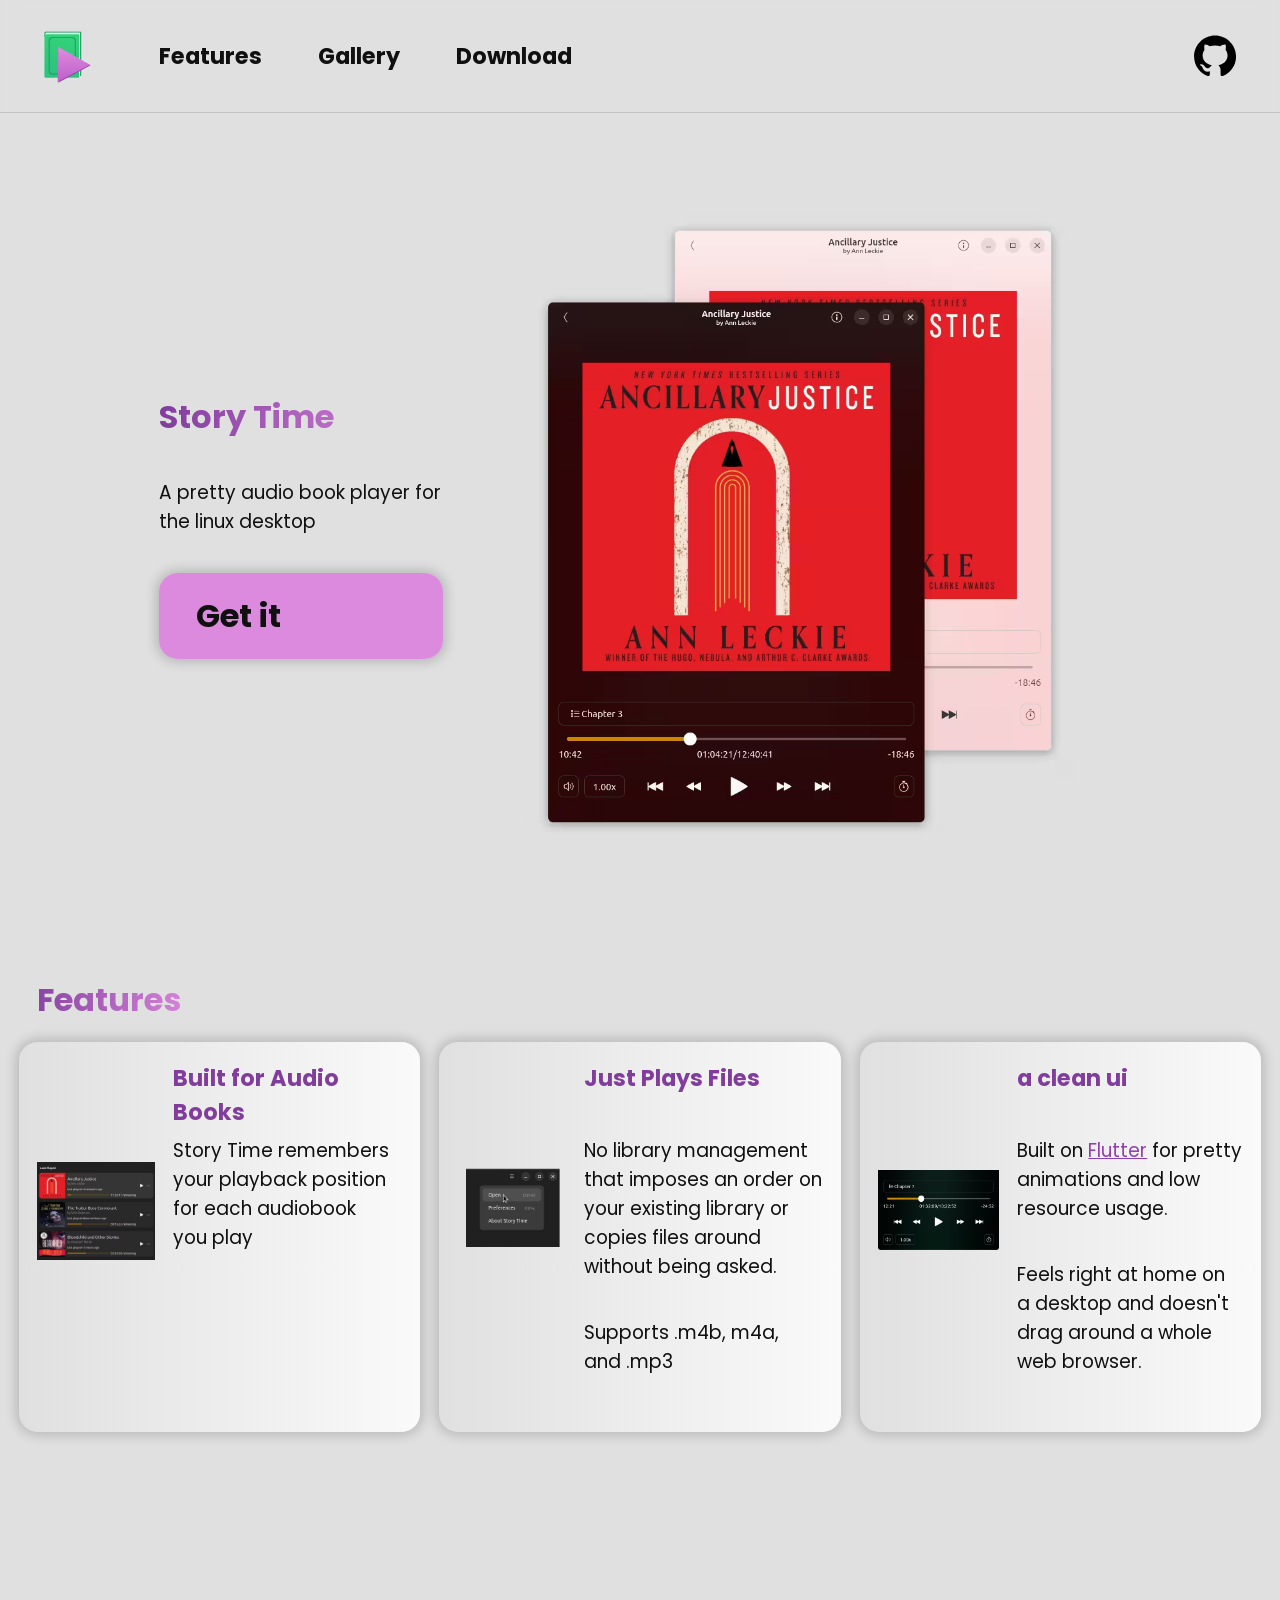
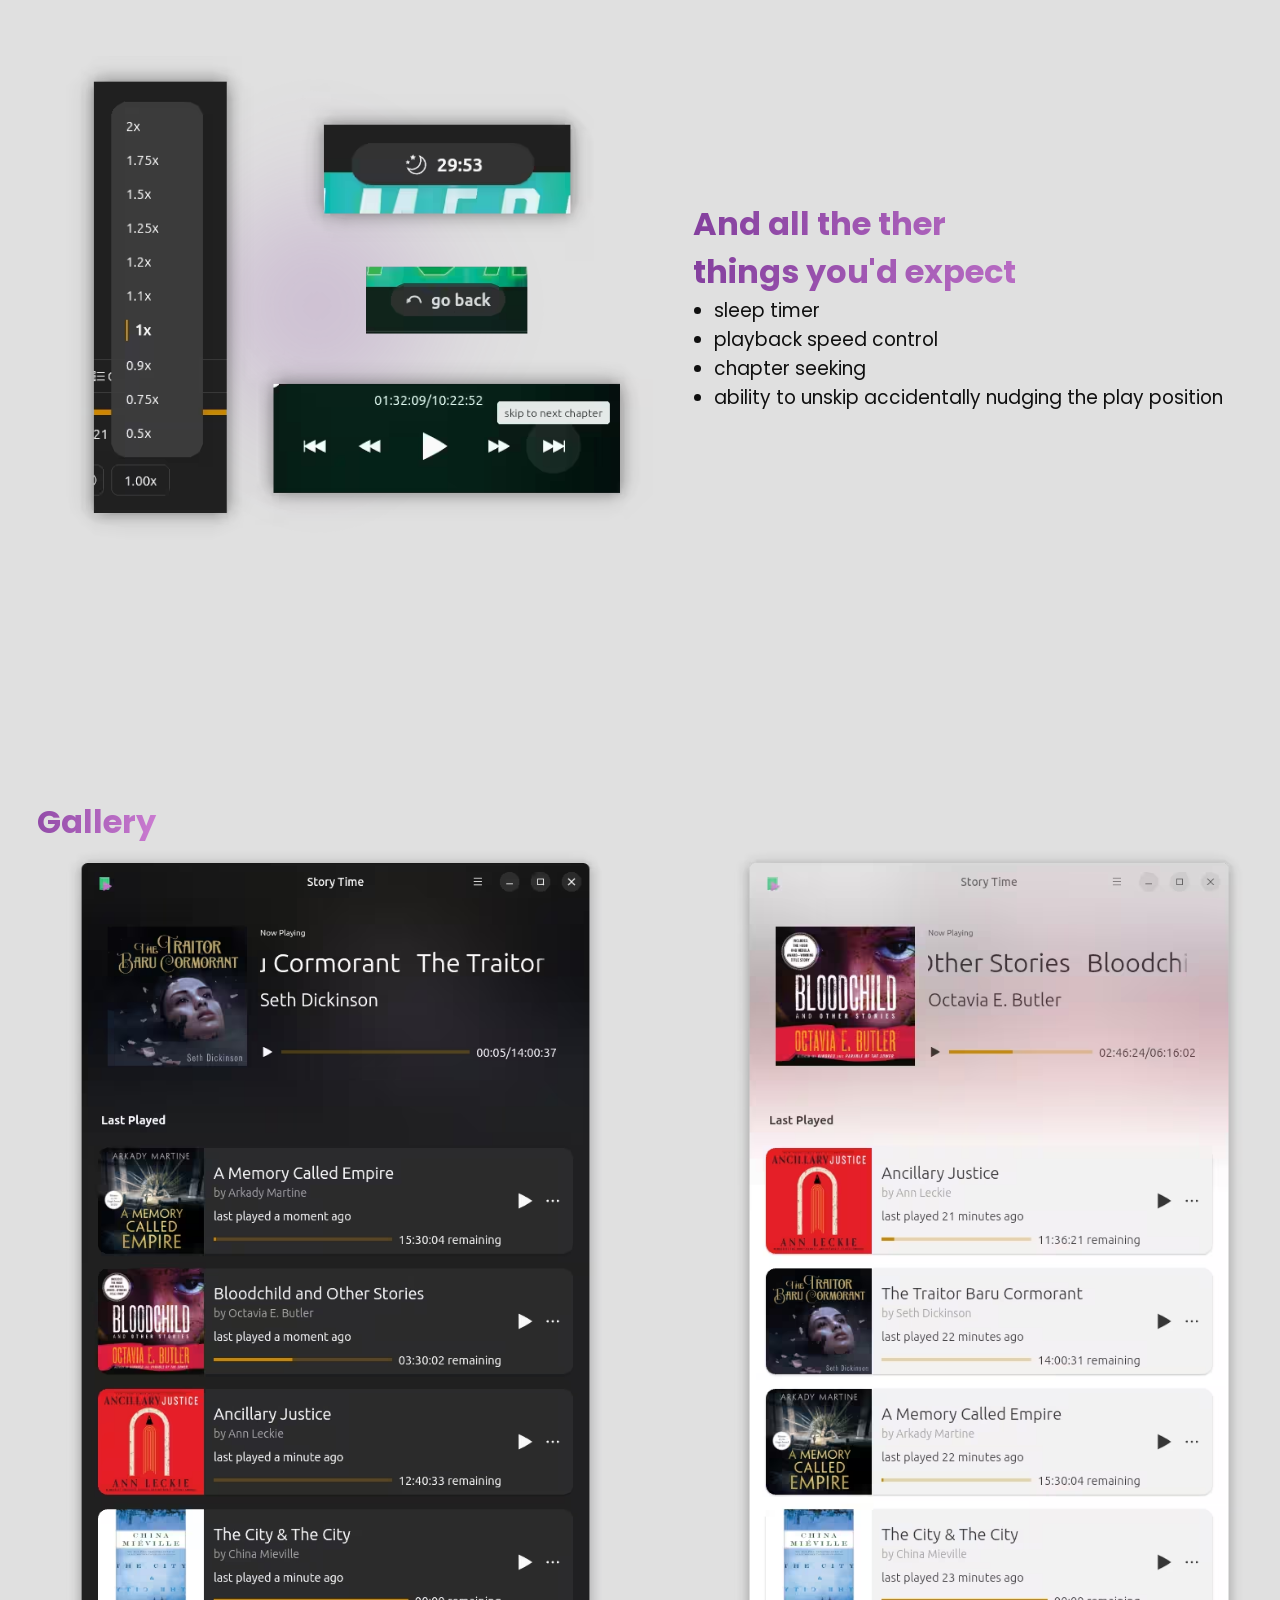
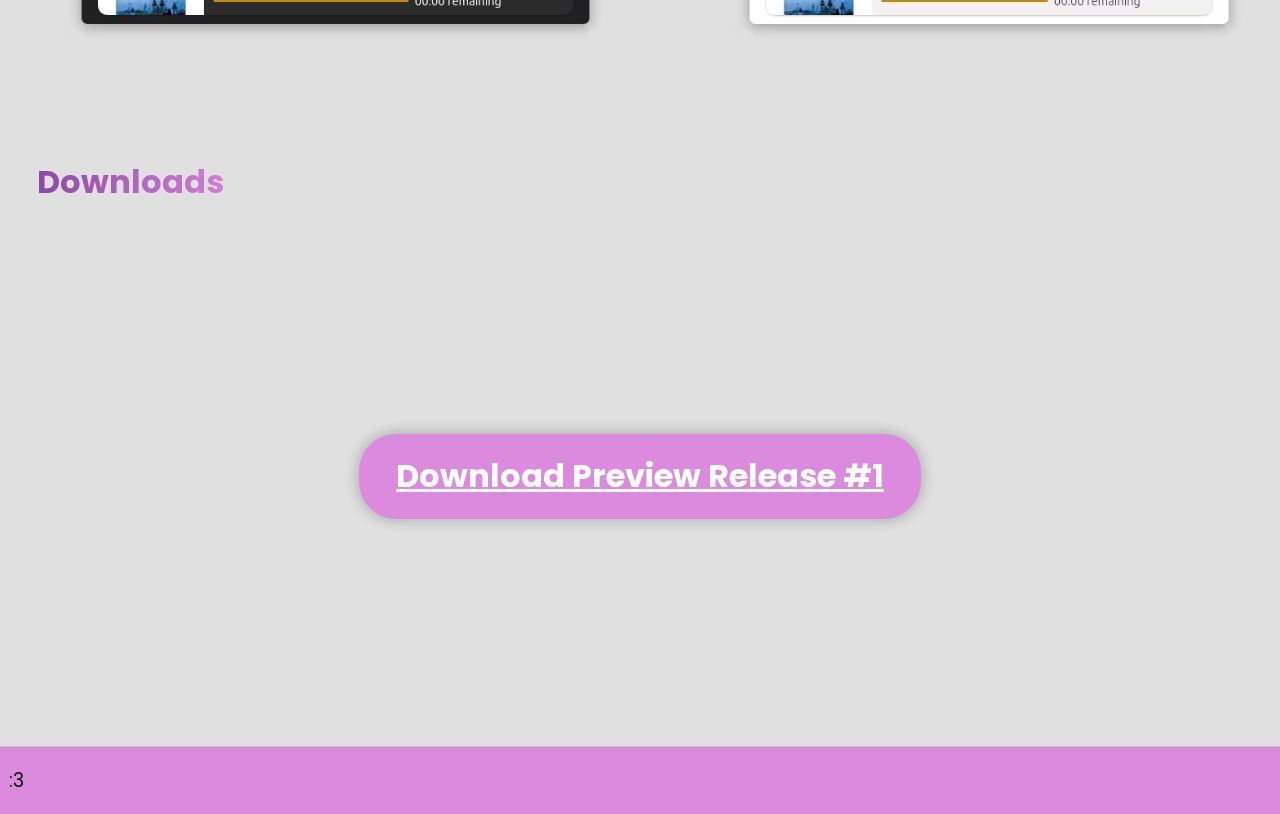
<file: docs/index.html>
<!DOCTYPE html>
<html lang="en">

<head>
    <meta charset="UTF-8">
    <meta name="viewport" content="width=device-width, initial-scale=1.0">
    <link rel="stylesheet" type="text/css" href="landing.css" />
    <title>Story Time</title>
</head>

<body>
    <section id="header">
        <nav class="small-nav">
            <a href="#hero" class="main-nav-item nav-logo">
                <img class="logo" src="img/logo.svg" />
                <span class="sr-only">Story Time</span>
            </a>
        </nav>

        <nav class="wide-nav">
            <a href="#header" class="nav-logo">
                <img class="logo" src="img/logo.svg" />
                <span class="sr-only">Story Time</span>
            </a>
            <a href="#features" class="main-nav-item">Features</a>
            <a href="#gallery" class="main-nav-item">Gallery</a>

            <a href="#downloads" class="main-nav-item">Download</a>
        </nav>

        <div class="actions">
            <!-- <button onClick="toggleTheme()" id="theme" aria-label="toggle light/dark theme" class="main-nav-item light-dark">☀</button> -->
            <a href="https://github.com/vovinhd/story_time" target="_blank" class="nav-logo github">
                <img id="gh-logo" class="logo" src="GitHub_Invertocat_White_Clearspace.svg" />

                <span class="sr-only">GitHub</span>
            </a>
        </div>
    </section>

    <main>
        <section id="hero">
            <div class="hero-images">
                <img src="img/hero.avif" class="hero-image"  />
            </div>

            <div class="hero-actions">
                <h1>Story Time</h1>
                A pretty audio book player for the linux desktop
                <a href="#downloads" class="hero-cta">Get it</a>
            </div>
        </section>

        <section id="features">
            <h2>
                Features
            </h2>
            <ul class="standout-features">
                <li class="card">
                    <img src="img/position.avif" class="card-img" />

                    <span class="card-header">Built for Audio Books</span>
                    <div class="card-content">
                        <p>
                            Story Time remembers your playback position for each audiobook you play
                    </div>
                </li>

                <li class="card">
                    <img src="img/open.avif" class="card-img" />

                    <span class="card-header">Just Plays Files</span>

                    <div class="card-content">
                        <p>
                            No library management that imposes an order on your existing library or copies files around
                            without being asked.
                        <p>
                            Supports .m4b, m4a, and .mp3
                    </div>
                </li>

                <li class="card">
                    <img src="img/player_details.avif" class="card-img" />

                    <span class="card-header">a clean ui</span>
                    <div class="card-content">
                        <p>
                            Built on <a href="https://flutter.dev" target="_blank">Flutter</a> for pretty animations and
                            low resource usage.
                        <p>
                            Feels right at home on a desktop and doesn't drag around a whole web browser.
                    </div>
                </li>

                <!-- <li class="card">
                    better taste in audio books than comparable software
                </li> -->

            </ul>


            <section id="additional-features" class="additional-features">

                <div class="features-img">
                    <img src="img/details.avif" />
                </div>
                <div>
                    <h2>And all the ther things you'd expect</h2>
                    <ul>
                        <li>sleep timer</li>
                        <li>playback speed control</li>
                        <li>chapter seeking</li>
                        <li>ability to unskip accidentally nudging the play position</li>
                    </ul>
                </div>
            </section>
        </section>
        </section>

        <section id="gallery" class="gallery">
            <h2>
                Gallery
            </h2>
            <div class="h-scroller">
                <img src="img/home.avif" />
                <img src="img/home_light.avif" />

                <img src="img/player.avif" />
                <img src="img/player_light.avif" />

                <img src="img/chapters.avif" />
                <img src="img/chapters_light.avif" />
            </div>
        </section>

        <section id="downloads">
            <h2 class=""> Downloads </h2>
            <div class="dl-container">
                <a href="https://github.com/vovinhd/story_time/releases" class="temp-download-button ">
                    Download Preview Release #1
                </a>
            </div>
        </section>
    </main>

    <footer>
        :3
    </footer>

    <script>

    const prefersLightTheme = window.matchMedia('(prefers-color-scheme: light)');
    if (prefersLightTheme.matches) {
        console.log("lightmode t_t"); 

        var gh = document.getElementById("gh-logo");
        gh.src = "GitHub_Invertocat_Black_Clearspace.svg"
    } 

    </script>
</body>

</html>
</file>
<file: docs/landing.css>
@font-face {
    font-family: Poppins;
    src: url(fonts/Poppins-Regular.ttf);
    font-weight: 400;
}


@font-face {
    font-family: Poppins;
    src: url(fonts/Poppins-Italic.ttf);
    font-style: italic;
    font-weight: 400;
}

@font-face {
    font-family: Poppins;
    src: url(fonts/Poppins-Bold.ttf);
    font-weight: 800;
}





*,
*::before,
*::after {
    box-sizing: border-box;
}

*:not(dialog) {
    margin: 0;
}

@media (prefers-reduced-motion: no-preference) {
    html {
        interpolate-size: allow-keywords;
    }
}

img,
picture,
video,
canvas,
svg {
    display: block;
    max-width: 100%;
}

p {
    text-wrap: pretty;
}

h1,
h2,
h3,
h4,
h5,
h6 {
    text-wrap: balance;
}

:root {
    color-scheme: light dark;
    font-size: 14pt;
    isolation: isolate;

    --accent-color: light-dark(#813D9C, #33D17A);
    --accent2-color: light-dark(#DC8ADD, #8FF0A4);
    --hero-color: light-dark(#DC8ADD, #2EC27E);
    --card-color: light-dark(#fafafa, #242424);
    --bg-color: light-dark(#e0e0e0, #171717);
    --text-color: light-dark(#101010, #ececec);
    --link-color: light-dark(#9141AC, #33D17A);
    --link-visited: light-dark(#613583, #26A269);
    --footer-border: light-dark(#c2c2c2, #282828);
    --header-color: light-dark(#e0e0e0b9, #171717b9);
    --hero-shadow-color: light-dark(rgba(0, 0, 0, 0.19), rgba(250, 186, 36, 0.19));

    --side-padding: 0.5rem;

    font-family: 'Poppins', 'Franklin Gothic Medium', 'Arial Narrow', Arial, sans-serif;

}

section {
    position: relative;

    & h2 {
        padding-inline: 1rem;
    }
}

.sr-only {
    position: absolute;
    width: 1px;
    height: 1px;
    padding: 0;
    margin: -1px;
    overflow: hidden;
    clip: rect(0, 0, 0, 0);
    border: 0;
}

body {
    color: var(--text-color);
    background: var(--bg-color);
    overflow-x: hidden;
}

a {
    color: var(--link-color);
}

a:visited {
    color: var(--link-visited);
}

h1,
h2 {
    background: linear-gradient(to right, var(--accent-color), var(--accent2-color));
    background-clip: border-box;
    -webkit-background-clip: text;
    -webkit-text-fill-color: #00000000;
    text-shadow: 0 0 12px 3px var(--hero-shadow-color);
    box-sizing: content-box;
    font-size: xx-large;
    display: inline-block;
}



#header {

    position: sticky;
    top: 0;

    display: flex;
    flex-direction: row;
    justify-content: space-between;
    align-items: center;

    padding: var(--side-padding);

    background: var(--header-color);
    backdrop-filter: blur(10px);

    border-bottom: 1px solid var(--footer-border);
    z-index: 10;

}


.wide-nav {
    display: flex;
    flex-direction: row;
    gap: 1rem;
    align-items: center;
    /* & .main-nav-item {
        color: var(--text-color); 
        font-weight: bold;
        font-size: larger;
        &:visited {
          color: var(--text-color); 

        }
    } */
}


.small-nav {
    display: none;
    flex-direction: row;
    gap: 1rem;
}

@media(max-width:1023px) {
    .small-nav {
        display: flex;
    }

    .wide-nav {
        display: none;
    }
}

.actions {
    display: flex;
    flex-direction: row;
    align-items: center;
    gap: 1rem;

}

.nav-logo {
    padding: 0.5rem 1rem;

}

.main-nav-item {
    text-decoration: none;
    padding: 0.5rem 1rem;
    border-radius: 1rem;

    color: var(--text-color);
    font-weight: bold;
    font-size: larger;

    transition: color 200ms, background-color 200ms;

    &:visited {
        color: var(--text-color);
    }

    &:hover {
        background-color: var(--accent-color);
        color: var(--bg-color);
    }
}

.light-dark {
    font-size: x-large;
}

.logo {
    max-width: 4rem;
    max-height: 4rem;
    padding: .5rem;
}

main {
    position: relative;

    & section {
        margin: 1rem 0;
    }

}

#hero {
    min-height: calc(100svh - 4rem);
    display: flex;
    flex-direction: column;
    align-items: center;
    gap: 2rem;
    padding: 1rem;
}


#hero::before {
    /* content: ""; */
    position: absolute;
    filter: blur(5rem);
    background-color: var(--accent-color);
    width: 80vw;
    height: 80vh;
    top: 20vh;
    left: -20vh;
    z-index: -1;
    opacity: .07;
    /* rotate: 45deg; */
    border-radius: 20rem;
}

.hero-image {
    object-fit: contain;
}

.hero-actions {
    display: flex;
    flex-direction: column;
    gap: 2rem;

}

@media(min-width:1023px) {
    #hero {
        flex-direction: row-reverse;
        align-items: center;
        justify-content: space-between;
        width: 1000px;
        margin: auto;
    }
}

@media(min-width:1500px) {
    #hero {
        flex-direction: row-reverse;
        align-items: center;
        justify-content: space-between;
        width: 1500px;
        margin: auto;
    }
}

.hero-cta {
    background: linear-gradient(to right, var(--hero-color), var(--accent2-color));
    font-size: x-large;
    font-weight: bold;
    padding: 1rem 2rem;
    border-radius: 1rem;
    color: var(--text-color);
    text-decoration: none;
    box-shadow: 0 0 12px 3px var(--hero-shadow-color);

    box-sizing: content-box;
    font-size: xx-large;
    display: inline-block;

    transition: color 300ms, background 300ms, transform 300ms;

    &:hover {
        background: white;
        color: var(--bg-color);
        color:light-dark(var(--accent-color), var(--bg-color));

        transform: scale(1.1);

        &:visited {
            color: var(--bg-color);
        color:light-dark(var(--accent-color), var(--bg-color));

        }
    }

    &:visited {
        color: var(--text-color);
    }

}

#features {
    padding: 1rem;
    padding-bottom: 10rem;
}



.standout-features {
    display: grid;
    padding: 0;
    grid-template-columns: auto;
    gap: 1rem;
    padding-block: 1rem;


}

@media(min-width:1023px) {
    .standout-features {
        grid-template-columns: 1fr 1fr 1fr;

    }
}


.card {
    background: linear-gradient(to right, #00000000, var(--card-color));
    padding: 1rem;
    /* margin: 1rem; */
    border-radius: 1rem;
    box-shadow: 0 0 12px 3px rgba(12, 12, 12, 0.19);
    display: grid;
    grid-template-areas:
        "header"
        "content"
        "img"

    ;
    grid-template-rows: 1rem 1fr;
    gap: 1rem;
    position: relative;
}

@media(min-width:1023px) {
    .card {
        grid-template-areas:
            "img header"
            "img content"
        ;
    }
}



.card-img {
    height: 300px;
    /* box-shadow: 0 0 12px 3px rgba(12, 12, 12, 0.19); */
    grid-area: img;
    object-fit: contain;
}


#additional-features {
    padding: 1rem;
    padding-top: 10rem;
}


.card-header {
    font-weight: bold;
    padding-bottom: .25rem;
    font-size: larger;
    color: var(--accent-color);
    grid-area: header;

}


.card-content {
    text-wrap: pretty;
    grid-area: content;
    padding-block: 1rem;

    & p {
        padding-block: 1rem;
    }

}

.additional-features {
    display: flex;
    flex-direction: column-reverse;
    justify-content: center;
    align-items: center;

}


    .features-img {
        /* box-shadow: 0 0 12px 3px rgba(12, 12, 12, 0.19); */
        grid-area: img;
        object-fit: contain;

    }
@media(min-width:1023px) {

    .additional-features {
        flex-direction: row;

    }

    .features-img {
        height: 500px;
        /* box-shadow: 0 0 12px 3px rgba(12, 12, 12, 0.19); */
        grid-area: img;
        object-fit: contain;
        position: relative;

    }


    .features-img::before {
        content: "";
        position: absolute;
        filter: blur(3rem);
        background-color: var(--accent-color);
        width: 200px;
        height: 200px;
        top: 150px;
        left: 180px;
        z-index: -1;
        opacity: .2;
        rotate: 45deg;
    }

}


.gallery {
        padding-bottom: 5rem;

    & h2 {
        padding-inline: calc(var(--side-padding) + 1.5rem);
    }
}

.h-scroller {
    display: flex;
    flex-direction: row;
    overflow-x: scroll;
    scroll-snap-type: both mandatory;
    scroll-snap-align: center;
    overscroll-behavior-x: contain;
    width: 100svw;
    max-height: 800px;

    & * {
        max-width: 80svw;
        object-fit: contain;
    }
}

#downloads {
    min-height: 60svh;
    padding: 0;
    margin: 0;
    & h2 {
        padding-inline: calc(var(--side-padding) + 1.5rem);
    }
}
@media(min-width:1023px) {

    #downloads::before {
        content: "";
        position: absolute;

        inset: 0;
        background-image: light-dark(url(img/dl-bg-light.svg), url(img/dl-bg.svg) ) ; 
        background-repeat: repeat-x;
        background-size: auto;
        background-position: bottom center;
        z-index: -1;
    }
}
.dl-container {
    display: grid;
    justify-content: center;
    align-content: center;
    min-height: 60svh;


}



.temp-download-button {
    color: white !important;
    font-weight: bold;
    font-size: xx-large;
    background: var(--accent-color);
    padding: 1rem 2rem;
    margin: 1rem;
    border-radius: 2rem;
    background: var(--hero-color);
    box-shadow: 0 0 12px 3px var(--hero-shadow-color);

    transition: color 300ms, background 300ms, transform 300ms;

    &:hover {
        background: white;
        color:light-dark(var(--accent-color), var(--bg-color));
        transform: scale(1.1);

        &:visited {
        color:light-dark(var(--accent-color), var(--bg-color));

        }
    }

    &:visited {
        color: var(--text-color) !important; 
    }
}

footer {
    border-top: 1px solid var(--footer-border);
    padding-block: 1rem;
    padding-inline: .5rem;
    background-color: light-dark(#DC8ADD, #26A269);
}

.light-dark {
    font-size: xx-large;
    background: none;
    border: none;
    cursor: pointer;
    border-radius: 100%;
}
</file>
